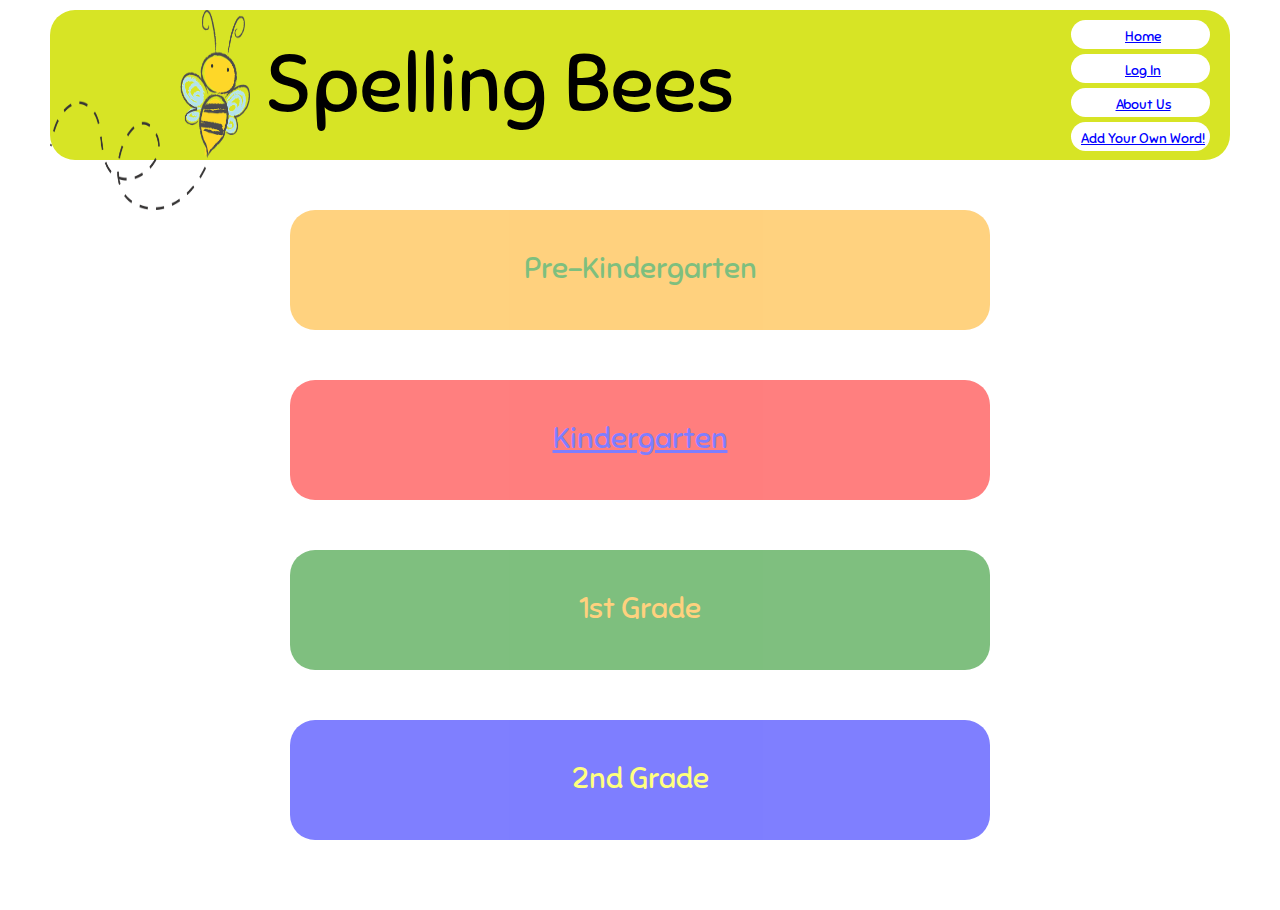
<file: index.html>
<!DOCTYPE html>
<html lang="en">
<head>
  <title>Spelling-Bees</title>
  <link rel="stylesheet" href="css/reset.css">
  <link rel="stylesheet" href="css/styles.css">
  <link href="https://fonts.googleapis.com/css?family=Sniglet" rel="stylesheet">
</head>
<body id="page1">
  <header id="clouds" >
      
    <img class="bee" src="img/bee.png" alt="bee image" width="200px" height="200px">
    <h1 class="title">Spelling Bees</h1>
    <ul>
      <li><a href="index.html">Home</a></li>
      <li><a href="Log In">Log In</a></li>
      <li><a href="about.html">About Us</a></li>
      <li><a href="form.html">Add Your Own Word!</a></li>

    </ul>
  
  </header>

  <main>
      <div id="pre">   <a href=""></a>  <p>Pre-Kindergarten</p></div>
      <a href="game.html"> <div id="k" ><p>Kindergarten</p></div>  </a>
      <div id="first">  <a href=""></a><p>1st Grade</p></div>
      <div id="second">  <a href=""></a><p>2nd Grade</p></div>
  </main>
  

 


 

    
    
    
    
</body>
</html>
</file>
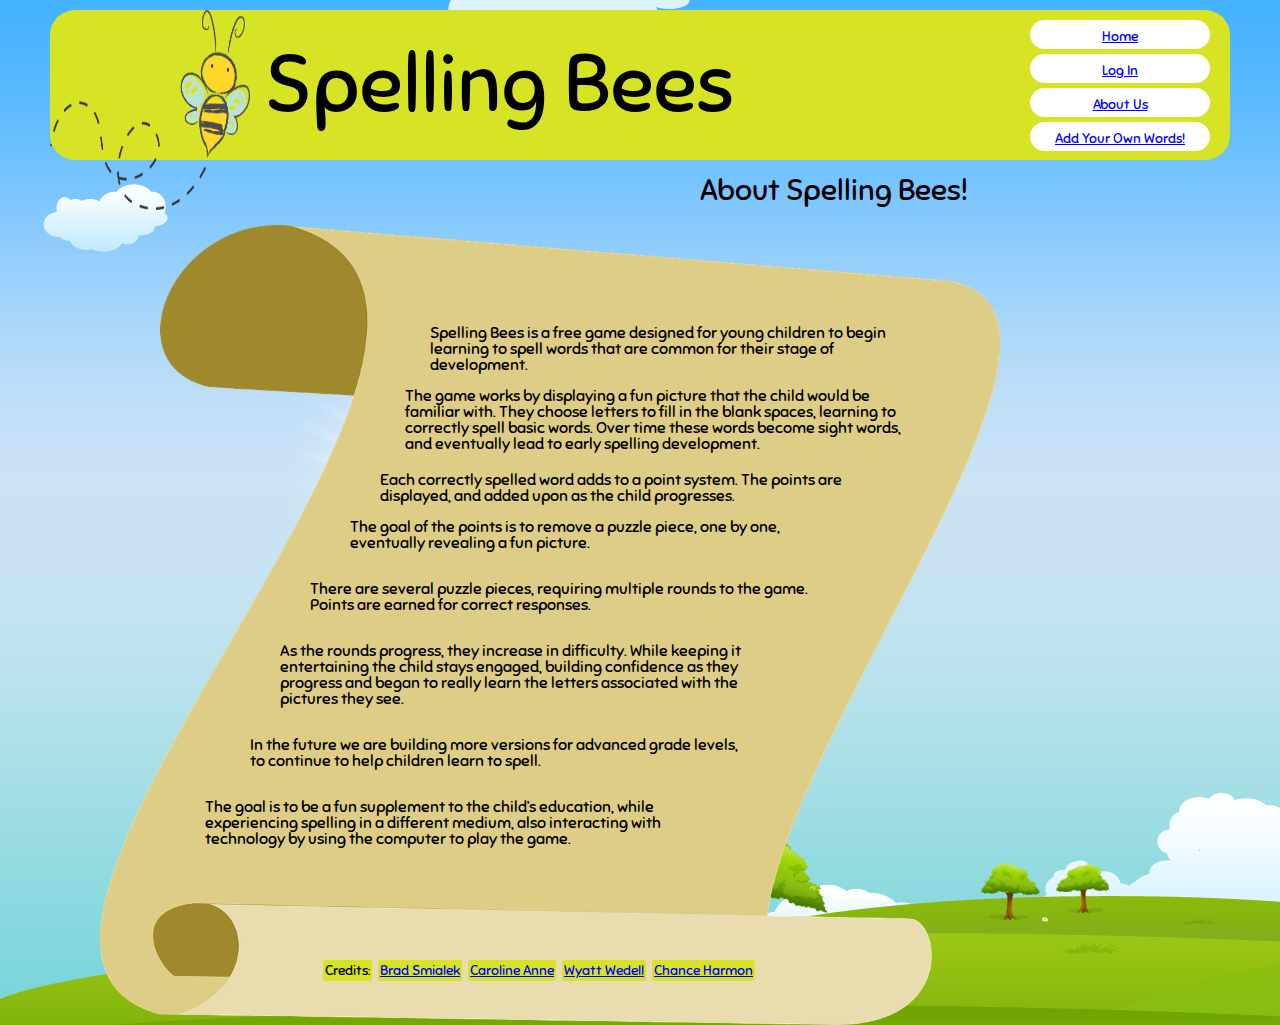
<file: about.html>
<!DOCTYPE html>
<html lang="en">
<head>
  <title>Spelling-Bees</title>
  <link rel="stylesheet" href="css/reset.css">
  <link rel="stylesheet" href="css/style-about.css">
  <link href="https://fonts.googleapis.com/css?family=Sniglet" rel="stylesheet">
</head>
<body style= "background-image: url(img/background.png)">
  <header id="clouds" >
      
    <img class="bee" src="img/bee.png" alt="bee image" width="200px" height="200px">
    <h1 class="title">Spelling Bees</h1>
    <ul id="links">
      <li><a href="index.html">Home</a></li>
      <li><a href="Log In">Log In</a></li>
      <li><a href="about.html">About Us</a></li>
      <li><a href="form.html">Add Your Own Words!</a></li>

    </ul>
  
  </header>

  <h2>About Spelling Bees!</h2>
  <main class="about">
    <section>
        <p id="pOne">Spelling Bees is a free game designed for young children to begin learning to spell words that are common for their stage of development.</p> 
    </section>
    <section>
        <p id ="pTwo">The game works by displaying a fun picture that the child would be familiar with. They choose letters to fill in the blank spaces, learning to correctly spell basic words. Over time these words become sight words, and eventually lead to early spelling development. </p>
    </section>
    <section>   
        <p id="pThree">Each correctly spelled word adds to a point system. The points are displayed, and added upon as the child progresses.</p> 
    </section>
    <section>  
        <p id="pFour">The goal of the points is to remove a puzzle piece, one by one, eventually revealing a fun picture. </p>
    </section>
    <section>   
        <p id="pFive">There are several puzzle pieces, requiring multiple rounds to the game. Points are earned for correct responses. </p>
    </section>
    <section>
        <p id="pSix">As the rounds progress, they increase in difficulty. While keeping it entertaining the child stays engaged, building confidence as they progress and began to really learn the letters associated with the pictures they see.</p>
    </section>
    <section>
        <p id="pSeven">In the future we are building more versions for advanced grade levels, to continue to help children learn to spell.</p>
    </section>
    <section>  
        <p id="pEight">The goal is to be a fun supplement to the child’s education, while experiencing spelling in a different medium, also interacting with technology by using the computer to play the game. 
      </p>
      </section>
      <section>
      <img src="img/scroll2.png" id="scroll">
      <ul id="credits">
        <li>Credits:</li>
        <li><a href="https://www.linkedin.com/in/bradsmialek" target="_blank">Brad Smialek</a></li>
        <li><a href="">Caroline Anne</a></li>
        <li><a href="https://www.linkedin.com/in/wyatt-wedell/">Wyatt Wedell</a></li>
        <li><a href="https://www.linkedin.com/in/chance-harmon/">Chance Harmon</a></li>
      </ul>
      </section>
    </main>
        
  </body>
</html>
</file>
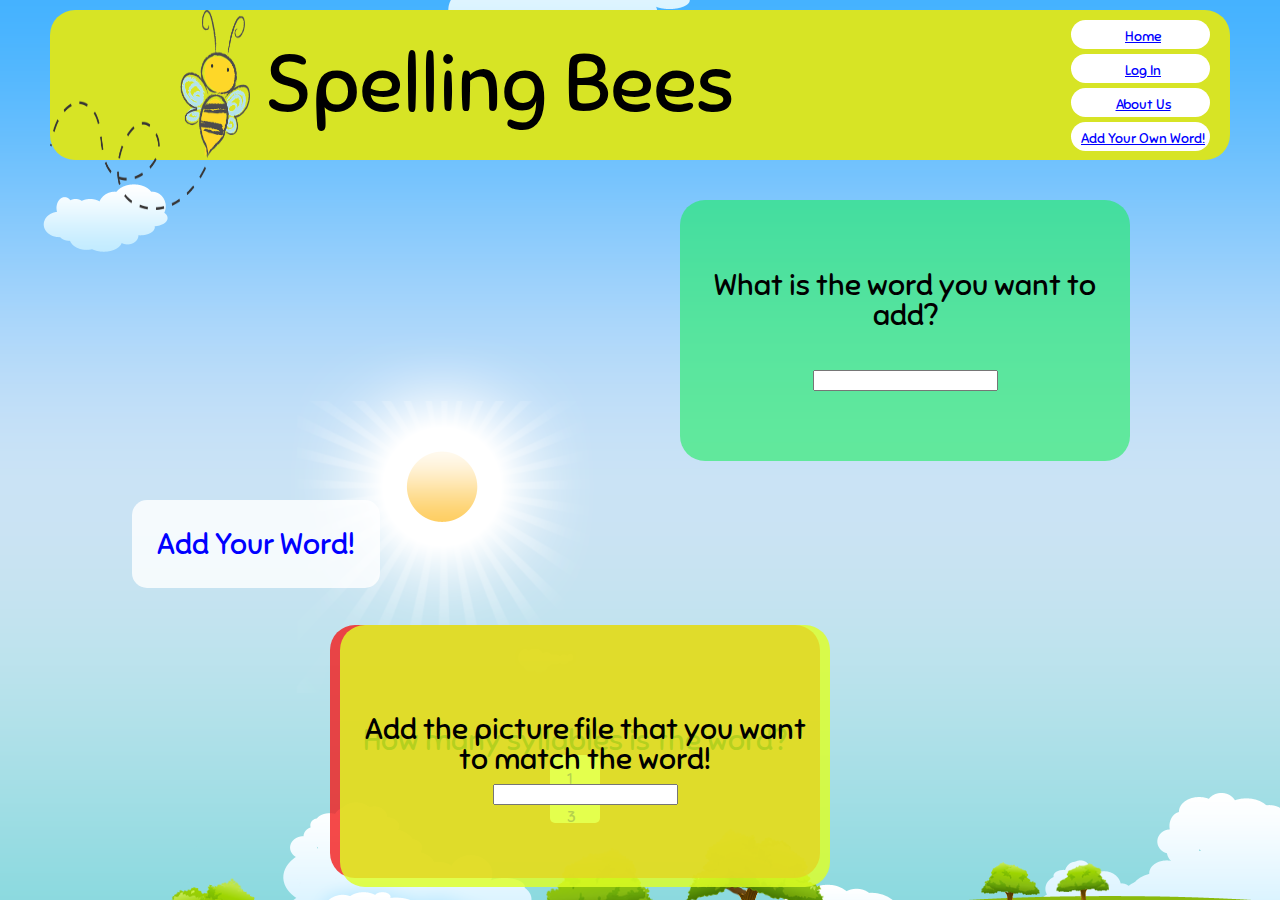
<file: form.html>
<!DOCTYPE html>
<html lang="en">
<head>
  <title>Spelling-Bees</title>
  <link rel="stylesheet" href="css/reset.css">
  <link rel="stylesheet" href="form.css">
  <link href="https://fonts.googleapis.com/css?family=Sniglet" rel="stylesheet">
</head>
<body style= "background-image: url(img/background.png)">
  <header id="clouds" >
      
    <img class="bee" src="img/bee.png" alt="bee image" width="200px" height="200px">
    <h1 class="title">Spelling Bees</h1>
    <ul id="links">
      <li><a href="index.html">Home</a></li>
      <li><a href="Log In">Log In</a></li>
      <li><a href="about.html">About Us</a></li>
      <li><a href="form.html">Add Your Own Word!</a></li>
    </ul>
  
  </header>

  <form id="addWord">
    <div id=arrays>How many syllables is the word?
    <select name="syllables" size="2">
      <option value="one">1</option>
      <option value="two">2</option>
      <option value="three">3</option>
  
    </select>
    </div>
    <div id="wordInput">
    What is the word you want to add?<br>
    <br>
    <input type="text" name="word">
    </div>
    <div id="pictureInput">
    Add the picture file that you want<br>
    to match the word!<br>
    <input type="text">
    </div>
    <div id="Submit">
    <input type="submit" value="Add Your Word!">
    </div>  
  </form>

</body>

</html>
</file>
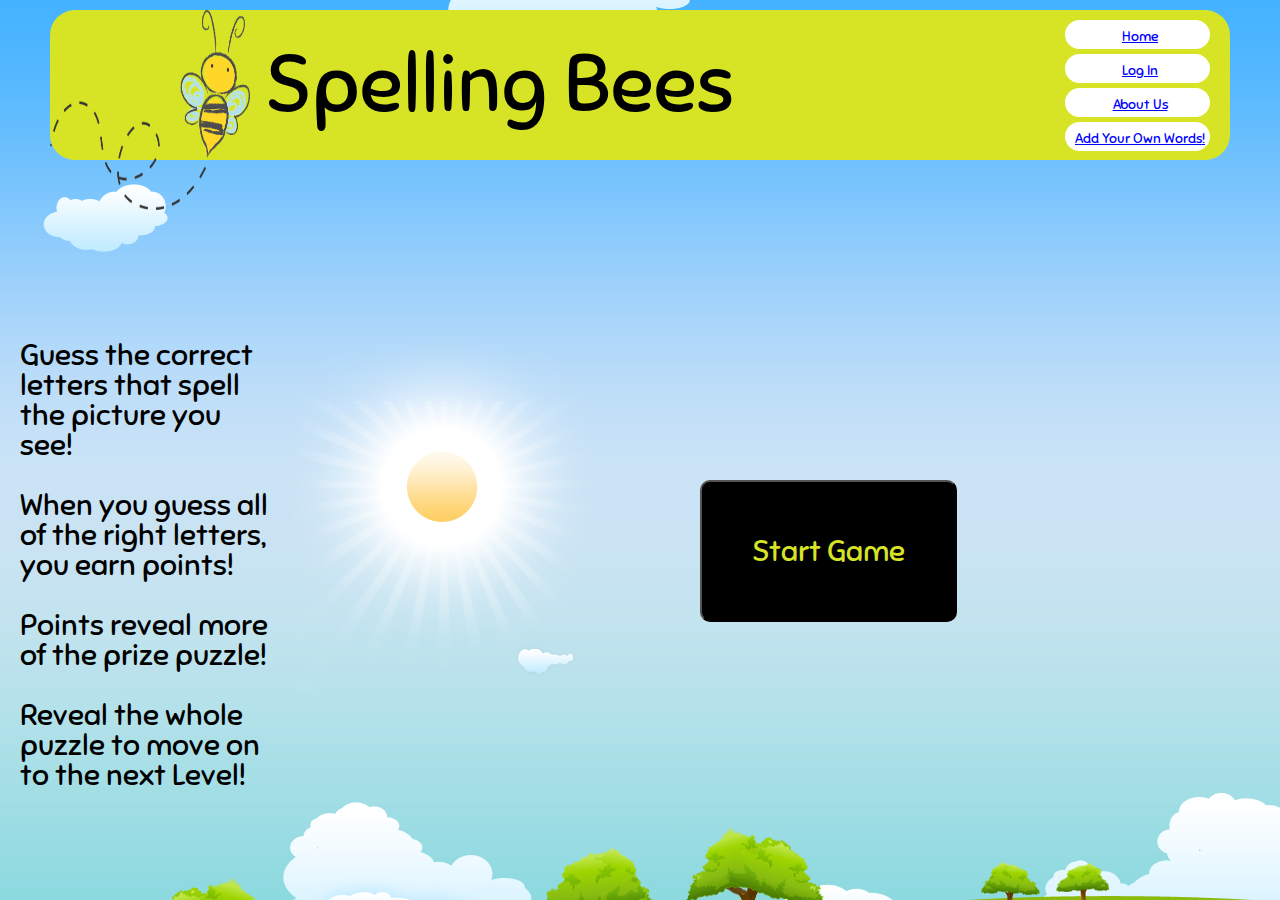
<file: game.html>
<!DOCTYPE html>
<html lang="en">
<head>
  <title>Spelling-Bees Game</title>
  <link rel="stylesheet" href="css/reset.css">
  <link rel="stylesheet" href="css/style-game.css">  
  <link href="https://fonts.googleapis.com/css?family=Sniglet" rel="stylesheet">
</head>
<body style= "background-image: url(img/background.png)">
  <header id="clouds" >
      
    <img class="bee" src="img/bee.png" alt="bee image" width="200px" height="200px">
    <h1 class="title">Spelling Bees</h1>
    <ul id="links">
      <li><a href="index.html">Home</a></li>
      <li><a href="Log In">Log In</a></li>
      <li><a href="about.html">About Us</a></li>
      <li><a href="form.html">Add Your Own Words!</a></li>
    </ul>
  </header>

  <section id="sec1">

    <p id="rules">
      Guess the correct letters that spell the picture you see!<br><br>
      When you guess all of the right letters, you earn points!<br><br>
      Points reveal more of the prize puzzle!<br><br>
      Reveal the whole puzzle to move on to the next Level!
    </p>

  </section>
  
  <div id="level-img"></div>
    

  <div id="slot">
    <ul id="slots"></ul>
  </div>
  <div id="Pick"></div>
  <div id="letterScroll">
      <!-- <div id="chance">
          <p id="r" class=""></p>
          </div> -->
  </div>
  <div>
    <ul id="alphabet"></ul>
  </div>

  <div id="modal"></div>

  <!-- <div class="bg-modal">
    <div class="modal-content">
      <p>Good Job ! <br>You Earned 2 Tickets <br>Use Your Tickets To Reveal A Bonus Puzzle</p>
      
      <button class="button">Click Me to See Puzzle</button>
    </div>
  </div> -->

  <section id="buttons">

    <button type="button" id="start">Start Game</button>
    <!-- <button type="button" id="replay">Replay</button> -->

  </section>
  <div id="ticket"></div>
  <div id="goal"></div>
  <!-- <p class="goal">Puzzle Points! = <img src="http://placehold.it/25x25"></p> -->
  <script src="js/app.js"></script>


</body>
</html>
</file>
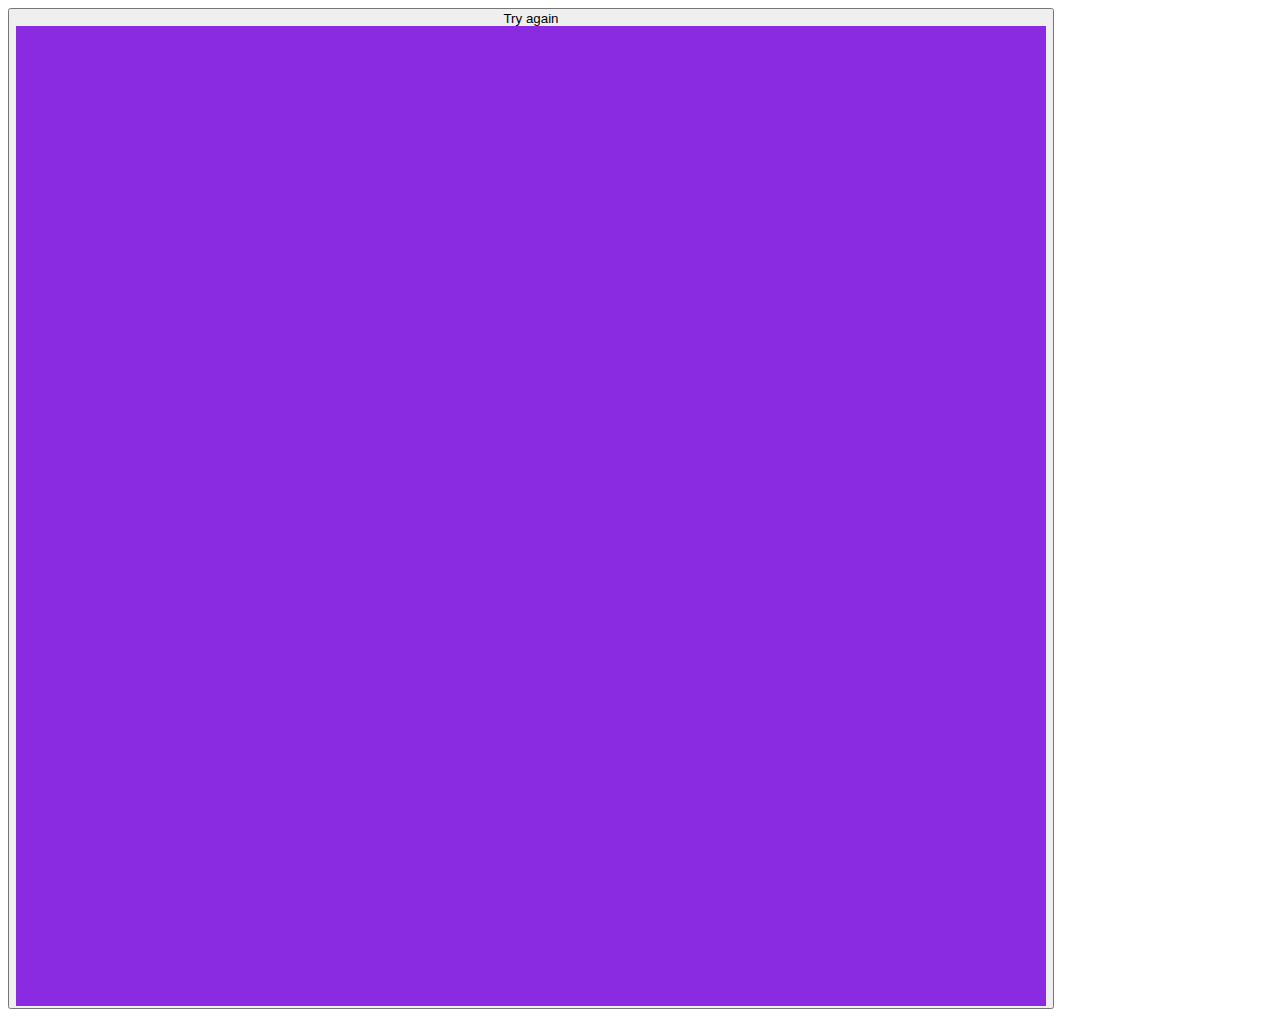
<file: img/beeCursor.html>
<html>
<head>

<style> 
#backgroundDIV {
  width: 1030px;
  height: 980px;
  background-color: blueviolet;
}
</style>
</head>
<body>
<h1></h1>




<button onclick="buttonFunction()">Try again</TryAgainbutton>

<div id="backgroundDIV">
 
</div>

<script>
function cursorFunction() {
  document.getElementById("backgroundDiv").style.cursor = "not allowed";
}

.module {
  cursor: url('img/CursorBee.png'), auto;	
}
</script>
</body>
</html>
</file>
<file: css/styles.css>
#page1{
  height: 100%;
  margin: 0;
  background-image: url("https://dumielauxepices.net/sites/default/files/background-clipart-landscape-846790-313843.png");
  height:100%;
  background-position: center;
  background-repeat: no-repeat;
  
}


header {
  position: relative;
  background: rgb(215, 228, 37);
  margin-left: 50px;
  margin-right: 50px;
  margin-top: 10px;
  border-top-width: 5px;
  border-right-width: 5px;
  height: 150px;
  border-radius: 25px;

}

.bee {
  background:none;
  float: left;
}
.title {
  position: absolute;
  font-family: 'Sniglet', cursive;
  font-size: 80px;
  left: 215px;
  top: 35px;
}

main {
  height: 700px;
  margin-top: 50px;
  margin-right: 50px;
  margin-left: 50px;
  display: block;
  text-align: center;
}

#pre {
  background-color: orange;
  height: 120px;
  color: green;
}
#pre p {
  font-size: 30px;
  text-align: center;
  padding-top: 43px;
  padding-bottom: 20px;
  padding-left: 20px;
  padding-right: 20px;
  font-family: 'Sniglet', cursive;
}
#k {
  background-color: red;
  height: 120px;
  color: blue;
  font-size: 30px
}
#k p{
  font-size: 30px;
  text-align: center;
  padding-top: 43px;
  padding-bottom: 20px;
  padding-left: 20px;
  padding-right: 20px;
  font-family: 'Sniglet', cursive;
}
#first {
  background-color: green;
  height: 120px;
  color: orange;
  font-size: 30px
}
#first p{
  font-size: 30px;
  text-align: center;
  padding-top: 43px;
  padding-bottom: 20px;
  padding-left: 20px;
  padding-right: 20px;
  font-family: 'Sniglet', cursive;
}
#second {
  background-color: blue;
  height: 120px;
  color:yellow;
  font-size: 30px
}
#second p{
  font-size: 30px;
  text-align: center;
  padding-top: 43px;
  padding-bottom: 20px;
  padding-left: 20px;
  padding-right: 20px;
  font-family: 'Sniglet', cursive;
}
div {
  margin-bottom: 50px;
  width: 700px;
  margin: 50px auto;
  border-radius: 25px;
  opacity: 0.5;
  text-align: center;
  position: relative;
}
ul {
  float: right;
  margin-top: 10px;
  margin-right: 20px;
  font-family: 'Sniglet', cursive;
}
a {
  color: blue;
}
li {
  margin-bottom: 5px;
  padding-left: 10px;
  padding-right: 5px;
  padding-top: 10px;
  padding-bottom: 5px;
  background-color:white;
  font-size: 14px;
  text-align: center;
  border-radius: 15px;
}
#one {
  padding-left: 250px;
  padding-right: 250px;
  padding-top: 75px;
  padding-bottom: 25px;
  font-family: 'Times New Roman';
  font-size: 40px;
  color: rgb(52, 56, 29);
  
}
.logoRules {
  display: block;
  width: 250px;
  height: 400px;
  margin-left: 20px;
  margin-top: 35px;
  font-size: 30px;
}
#rules {
  margin-top:20px;

}
#puzzle {
position: absolute;
top: 350px;
right: 500px;
}

.goal {
  position: absolute;
  top: 500px;
  right: 100px;
  display: block;
  font-size: 25px;
}
</file>
<file: css/style-about.css>
body {
  
  margin: 0;
  background-position: center;
  background: fixed;
  background-repeat: no-repeat;
  
}
header {
  position: relative;
  background: rgb(215, 228, 37);
  margin-left: 50px;
  margin-right: 50px;
  margin-top: 10px;
  border-top-width: 5px;
  border-right-width: 5px;
  height: 150px;
  border-radius: 25px;
  font-family: 'Sniglet', cursive;
} 


.bee {
  background:none;
  float: left;
}
.title {
  position: absolute;
  font-family: 'Sniglet', cursive;
  text-align: center;
  font-size: 80px;
  left: 215px;
  top: 35px;
}
#links {
  float: right;
  margin-top: 10px;
  margin-right: 20px;
  font-family: 'Sniglet', cursive;}
  
ul {
    float: right;
    margin-top: 10px;
    margin-right: 20px;
    font-family: 'Sniglet', cursive;
  } 
  

a {
  color: blue;
}
li {
  margin-bottom: 5px;
  padding-left: 25px;
  padding-right: 25px;
  padding-top: 10px;
  padding-bottom: 5px;
  background-color:white;
  font-size: 14px;
  text-align: center;
  border-radius: 15px;}

h2 {
  position: relative;
  left: 450px;
  margin-top: 15px;
  margin-bottom: 20px;
  font-size: 30px;
  font-family: 'Sniglet', cursive;
  }

.about {
  display: inline-block;
  background-position: center;
  position: absolute;
  z-index: -2;
  width: 500px;
  height: 600px;
  margin-left: 300px;
  margin-top: 0px;
  font-family: 'Sniglet', cursive;
}

#pOne {
  position: relative;
  top: 100px;
  left: 130px;
}
#pTwo {
  position: relative;
  top: 115px;
  left: 105px;
}  
#pThree {
  position: relative;
  top: 135px;
  left: 80px;
}
#pFour {
  position: relative;
  top: 150px;
  left: 50px;
}
#pFive {
  position: relative;
  top: 180px;
  left: 10px;
}
#pSix {
  position: relative;
  top: 210px;
  right: 20px;
}
#pSeven {
position: relative;
top: 240px;
right: 50px;
}
#pEight {
position: relative;
top: 270px;
right: 95px;
}
#scroll {
  
  position: absolute;
  z-index: -1;
  width: 900px;
  height: 800px;
  top: 0px;
  left: -200px;

}

#credits{
position: relative;
top: 375px;
right: 25px;
z-index: 2;
}
#credits li{
  display: inline;
  margin-left: 3px;
  background-color:  rgb(215, 228, 37);
  border-radius: 3px;
  padding: 2px;
}
</file>
<file: form.css>
body {
  
  margin: 0;
  background-position: center;
  background: fixed;
  background-repeat: no-repeat;
  
}
header {
  position: relative;
  background: rgb(215, 228, 37);
  margin-left: 50px;
  margin-right: 50px;
  margin-top: 10px;
  
  border-top-width: 5px;
  border-right-width: 5px;
  height: 150px;
  border-radius: 25px;

}

.bee {
  background:none;
  float: left;
}
.title {
  position: absolute;
  font-family: 'Sniglet', cursive;
  font-size: 80px;
  left: 215px;
  top: 35px;
}
#links {
  float: right;
  margin-top: 10px;
  margin-right: 20px;
  font-family: 'Sniglet', cursive;
  
  
}
a {
  color: blue;
}
li {
  margin-bottom: 5px;
  padding-left: 10px;
  padding-right: 5px;
  padding-top: 10px;
  padding-bottom: 5px;
  background-color:white;
  font-size: 14px;
  text-align: center;
  border-radius: 15px;
  
}
#Submit {
  position: absolute;
  right: 900px;
  top: 500px;
  font-family: 'Sniglet', cursive;
  
}
input[type=submit] {
  padding:5px 15px; 
  background: rgba(255, 255, 255, 0.8);
  border:0 none;
  cursor:pointer;
  padding-left: 25px;
  padding-right: 25px;
  padding-top: 25px;
  padding-bottom: 25px;
  -webkit-border-radius: 5px;
  border-radius: 15px; 
  font-family: 'Sniglet', cursive;
  color:  blue;
  font-size: 30px;
}
#arrays {
  position: absolute;
  top: 625px;
  left: 330px;
  width: 450px;
  background-color: rgba(243, 28, 28, 0.8);
  font-family: 'Sniglet', cursive;
  font-size: 30px;
  text-align: center;
  padding-top: 100px;
  padding-bottom: 55px;
  padding-left: 20px;
  padding-right: 20px;
  border-radius: 25px;
}
select {
  border: none;
  border-radius: 5px;
  padding: 15px 15px;
  width: 50px;
  font-family: 'Sniglet', cursive;
  font-size: 15px;
  color: blue;
}
#wordInput {
  position: absolute;
  left: 680px;
  top: 200px;
  width: 450px;
  background-color: rgba(28, 236, 97, 0.6);
  font-family: 'Sniglet', cursive;
  font-size: 30px;
  text-align: center;
  padding-top: 70px;
  padding-bottom: 70px;
  border-radius: 25px;
}
#pictureInput {
  position: absolute;
  right: 450px;
  top: 625px;
  width: 450px;
  background-color: rgba(222, 255, 37, 0.815);
  font-family: 'Sniglet', cursive;
  font-size: 30px;
  text-align: center;
  padding-top: 89px;
  padding-bottom: 82px;
  padding-left: 20px;
  padding-right: 20px;
  border-radius: 25px;
}
</file>
<file: css/style-game.css>
body {
  
  margin: 0;
  background-position: center;
  background: fixed;
  background-repeat: no-repeat;
  
}
header {
  position: relative;
  background: rgb(215, 228, 37);
  margin-left: 50px;
  margin-right: 50px;
  margin-top: 10px;
  border-top-width: 5px;
  border-right-width: 5px;
  height: 150px;
  border-radius: 25px;
  font-family: 'Sniglet', cursive;
} 


.bee {
  background:none;
  float: left;
}
.title {
  position: absolute;
  font-family: 'Sniglet', cursive;
  text-align: center;
  font-size: 80px;
  left: 215px;
  top: 35px;
}
#links {
  float: right;
  margin-top: 10px;
  margin-right: 20px;
  font-family: 'Sniglet', cursive;
  
  
}
a {
  color: blue;
}
li {
  margin-bottom: 5px;
  padding-left: 10px;
  padding-right: 5px;
  padding-top: 10px;
  padding-bottom: 5px;
  background-color:white;
  font-size: 14px;
  text-align: center;
  border-radius: 15px;}
  
#alphabet{
  position: absolute;
  left: 500px;
  bottom: 100px;
  }
  #alphabet li{
    display: inline-block;
    margin-left: 20px;
  }
  #alphabet img{
    width: 75px;
    height: 100px;
  }
/* #alphabet {
  /* position: absolute; */
  /* display: inline-block;
  margin-top: 400px;
  width: 1100px;
} */ 

/* ul img {
  margin-right: 30px;
  width: 80px;
  height: 80px;
  
} */

#letterScroll{
  position: absolute;
  left: 300px;
  bottom: 50px;
}
#letterScroll img {
  width: 1270px;
  height: 200px;
  opacity: 0.8;
  
}

#slots {
  
  position: absolute;
  left: 680px;
  top: 500px;
  display: flex;
  margin-right: 10px;
  width: 1000px;
}

#slots li {
  /* display:  inline; */
  width: 80px;
  height: 80px;
  border-style: solid;
  border-bottom-color: black;
  border-bottom-width: 10px;
  margin-left: 35px;
}
#slots img{
  width: 80px;
  height: 80px;
}

#one {
  padding-left: 250px;
  padding-right: 250px;
  padding-top: 75px;
  padding-bottom: 25px;
  font-family: 'Times New Roman';
  font-size: 40px;
  color: rgb(52, 56, 29);
  
}
#rules {
  position: absolute;
  display: block;
  width: 250px;
  height: 400px;
  margin-left: 20px;
  margin-top: 180px;
  font-size: 30px;
  font-family: 'Sniglet', cursive;
}
#Pick {
  position: absolute;
  left: 800px;
  top: 660px;
  font-size: 25px;}

#Pick p {
  font-size: 25px;
  text-align: center;

  background: black;
  color:  rgb(215, 228, 37);
  border-radius: 6px;

  border-width: 10px;
  padding-left: 15px;
  padding-right: 15px;
  padding-top: 15px;
  padding-bottom: 15px;

}

#puzzle {
  
  position: absolute;
  right: 700px;
  bottom: 506px;
  top: 190px;
}

#spellPic {
  position: relative;
  top: 20px;
  left: 600px;
}

#correctLetters {
  position: relative;
  right: 565px;
    
}

#correctLetters li {
  display: inline-block;
}


/* .goal {
  position: absolute;
  top: 300px;
  right: 100px;
  display: block;
  font-size: 25px;
  font-family: 'Sniglet', cursive;
} */

#start {
  position: absolute;
  left: 600px;
  top: 480px;
  margin-right: 100px;
  margin-left: 100px;
  padding-bottom: 50px;
  padding-top: 50px;
  padding-left: 50px;
  padding-right: 50px;
  border-radius: 10px;
  font-size: 30px;
  font-family: 'Sniglet', cursive;
  color:  rgb(215, 228, 37);
  background: black;
  
}

#level-img {
  position: absolute;
  left: 650px;
  top: 200px;
}
#level-img img {
  width: 450px;
  height: 250px;
}
#ticket{
  position: absolute;
  right: 68px;
  top: 230px;
  
  }
  #ticket img{
    width: 380px;
    height: 170px;
  }
  #goal {
    position: absolute;
    top: 300px;
    right: 235px;
    display: block;
    font-size: 25px;
    font-family: 'Sniglet', cursive;
  }
/* #r {
  position: absolute;
  width: 250px;
  text-align: center;
  
  background: black;
  font-family: 'Sniglet', cursive;
  color:  rgb(215, 228, 37);
  border-radius: 6px;
  left: 710px;
  top: 660px;
  font-size: 25px;


} */
.q{
  padding-left: 5px;
  padding-right: 5px;
  padding-top: 5px;
  padding-bottom: 5px;



}



.bg-modal {
  width: 100%;
  height: 100%;
  background-color: rgba(0, 0, 0, 0.7);
  
  position: absolute;
  top: 0;
  display: flex;
  justify-content:  center;
  align-items: center;
  z-index: 1;
}

.modal-content {
  width: 500px;
  height: 300px;
  background-color: white;
  border-radius: 4px;
  text-align: center;
  padding: 50px;
  margin: 10px auto;
  z-index: 2;
  position: absolute;
  /* position:  */
}

.button {
  margin: 20px auto;
  z-index: 4;
  top: 500px;
  position: absolute;
}
.p1 {
  z-index: 2;
  position: absolute;
}



#hidden-img {
  z-index: 10;

}







#square {
  height: 9em;
  width: 9em;
  -webkit-border-radius: 2.5em;
  -moz-border-radius: 2.5em;
  border-radius: 2.5em;
  position: relative;
  bottom: 152px;
  left: 32px;
}

#square, #square span {
  background-color: blue;
}

#square #u {
  width: 2.4em;
  height: 2.4em;
  position: absolute;
  top: -2em;
  left: 2.8em;
  -webkit-border-radius: 5em;
  -moz-border-radius: 5em;
  border-radius: 5em;
}

#square #v {
  width: 2.4em;
  height: 2.4em;
  position: absolute;
  top: 3em;
  left: 7.5em;
  -webkit-border-radius: 5em;
  -moz-border-radius: 5em;
  border-radius: 5em;
}

#square #w {
  width: 2.4em;
  height: 2.4em;
  position: absolute;
  top: 7.5em;
  left: 3.3em;
  -webkit-border-radius: 5em;
  -moz-border-radius: 5em;
  border-radius: 5em;
  background-color: #fff;
}

#square #x {
  width: 2.4em;
  height: 2.4em;
  position: absolute;
  top: 3em;
  left: -.4em;
  -webkit-border-radius: 5em;
  -moz-border-radius: 5em;
  border-radius: 5em;
  background-color: #fff;
}

#square2 {
  height: 9em;
  width: 9em;
  -webkit-border-radius: 2.5em;
  -moz-border-radius: 2.5em;
  border-radius: 2.5em;
  position: relative;
  bottom: 297px;
  left: 175px;
}

#square2, #square2 span {
  background-color: red;
}

#square2 #uu {
  width: 2.4em;
  height: 2.4em;
  position: absolute;
  top: -2em;
  left: 2.8em;
  -webkit-border-radius: 5em;
  -moz-border-radius: 5em;
  border-radius: 5em;
}

#square2 #vv {
  width: 2.4em;
  height: 2.4em;
  position: absolute;
  top: 3em;
  left: 7.5em;
  -webkit-border-radius: 5em;
  -moz-border-radius: 5em;
  border-radius: 5em;
}

#square2 #ww {
  width: 2.4em;
  height: 2.4em;
  position: absolute;
  top: 7.5em;
  left: 3.3em;
  -webkit-border-radius: 5em;
  -moz-border-radius: 5em;
  border-radius: 5em;
  background-color: white;
}

#square2 #xx {
  width: 2.4em;
  height: 2.4em;
  position: absolute;
  top: 3em;
  left: -.4em;
  -webkit-border-radius: 5em;
  -moz-border-radius: 5em;
  border-radius: 5em;
  background-color: blue;
}

#square3 {
  height: 9em;
  width: 9em;
  -webkit-border-radius: 2.5em;
  -moz-border-radius: 2.5em;
  border-radius: 2.5em;
  position: relative;
  bottom: 584px;
  left: 28px;
}

#square3, #square3 span {
  background-color: orange;
}

#square3 #uu {
  width: 2.4em;
  height: 2.4em;
  position: absolute;
  top: -2em;
  left: 2.8em;
  -webkit-border-radius: 5em;
  -moz-border-radius: 5em;
  border-radius: 5em;
}

#square3 #vv {
  width: 2.4em;
  height: 2.4em;
  position: absolute;
  top: 3em;
  left: 7.5em;
  -webkit-border-radius: 5em;
  -moz-border-radius: 5em;
  border-radius: 5em;
}

#square3 #ww {
  width: 2.4em;
  height: 2.4em;
  position: absolute;
  top: 7em;
  left: 3.3em;
  -webkit-border-radius: 5em;
  -moz-border-radius: 5em;
  border-radius: 5em;
  background-color: blue;
}

#square3 #xx {
  width: 2.4em;
  height: 2.4em;
  position: absolute;
  top: 3em;
  left: -.4em;
  -webkit-border-radius: 5em;
  -moz-border-radius: 5em;
  border-radius: 5em;
  background-color: #fff;
}

#square4 {
  height: 9em;
  width: 9em;
  -webkit-border-radius: 2.5em;
  -moz-border-radius: 2.5em;
  border-radius: 2.5em;
  position: relative;
  bottom: 729px;
  left: 174px;
}

#square4, #square4 span {
  background-color: green;
}

#square4 #uu {
  width: 2.4em;
  height: 2.4em;
  position: absolute;
  top: -2em;
  left: 2.8em;
  -webkit-border-radius: 5em;
  -moz-border-radius: 5em;
  border-radius: 5em;
}

#square4 #vv {
  width: 2.4em;
  height: 2.4em;
  position: absolute;
  top: 3em;
  left: 7.5em;
  -webkit-border-radius: 5em;
  -moz-border-radius: 5em;
  border-radius: 5em;
}

#square4 #ww {
  width: 2.4em;
  height: 2.4em;
  position: absolute;
  top: 7em;
  left: 3.2em;
  -webkit-border-radius: 5em;
  -moz-border-radius: 5em;
  border-radius: 5em;
  background-color: red;
}

#square4 #xx {
  width: 2.4em;
  height: 2.4em;
  position: absolute;
  top: 3.5em;
  left: -.7em;
  -webkit-border-radius: 5em;
  -moz-border-radius: 5em;
  border-radius: 5em;
  background-color: orange;
}

#square5 {
  height: 9em;
  width: 9em;
  -webkit-border-radius: 2.5em;
  -moz-border-radius: 2.5em;
  border-radius: 2.5em;
  position: relative;
  bottom: 730px;
  left: 318px;
}

#square5, #square5 span {
  background-color: yellow;
}

#square5 #uu {
  width: 2.4em;
  height: 2.4em;
  position: absolute;
  top: -2em;
  left: 2.8em;
  -webkit-border-radius: 5em;
  -moz-border-radius: 5em;
  border-radius: 5em;
}

#square5 #vv {
  width: 2.4em;
  height: 2.4em;
  position: absolute;
  top: 3em;
  left: 8.5em;
  -webkit-border-radius: 5em;
  -moz-border-radius: 5em;
  border-radius: 5em;
}

#square5 #ww {
  width: 2.4em;
  height: 2.4em;
  position: absolute;
  top: 7.5em;
  left: 3.5em;
  -webkit-border-radius: 5em;
  -moz-border-radius: 5em;
  border-radius: 5em;
  background-color: white;
}

#square5 #xx {
  width: 2.4em;
  height: 2.4em;
  position: absolute;
  top: 3em;
  left: -.4em;
  -webkit-border-radius: 5em;
  -moz-border-radius: 5em;
  border-radius: 5em;
  background-color: red;
}

#square6 {
  height: 9em;
  width: 9em;
  -webkit-border-radius: 2.5em;
  -moz-border-radius: 2.5em;
  border-radius: 2.5em;
  position: relative;
  bottom: 1018px;
  left: 318px;
}

#square6, #square6 span {
  background-color: purple;
}

#square6 #uu {
  width: 2.4em;
  height: 2.4em;
  position: absolute;
  top: -2em;
  left: 2.8em;
  -webkit-border-radius: 5em;
  -moz-border-radius: 5em;
  border-radius: 5em;
}

#square6 #vv {
  width: 2.4em;
  height: 2.4em;
  position: absolute;
  top: 3em;
  left: 8.5em;
  -webkit-border-radius: 5em;
  -moz-border-radius: 5em;
  border-radius: 5em;
}

#square6 #ww {
  width: 2.4em;
  height: 2.4em;
  position: absolute;
  top: 7.2em;
  left: 3.3em;
  -webkit-border-radius: 5em;
  -moz-border-radius: 5em;
  border-radius: 5em;
  background-color: yellow;
}

#square6 #xx {
  width: 2.4em;
  height: 2.4em;
  position: absolute;
  top: 3em;
  left: -.4em;
  -webkit-border-radius: 5em;
  -moz-border-radius: 5em;
  border-radius: 5em;
  background-color: green;
}

#butter{
  position: absolute;
  top: 366px;
  left: 234px;
}
</file>
